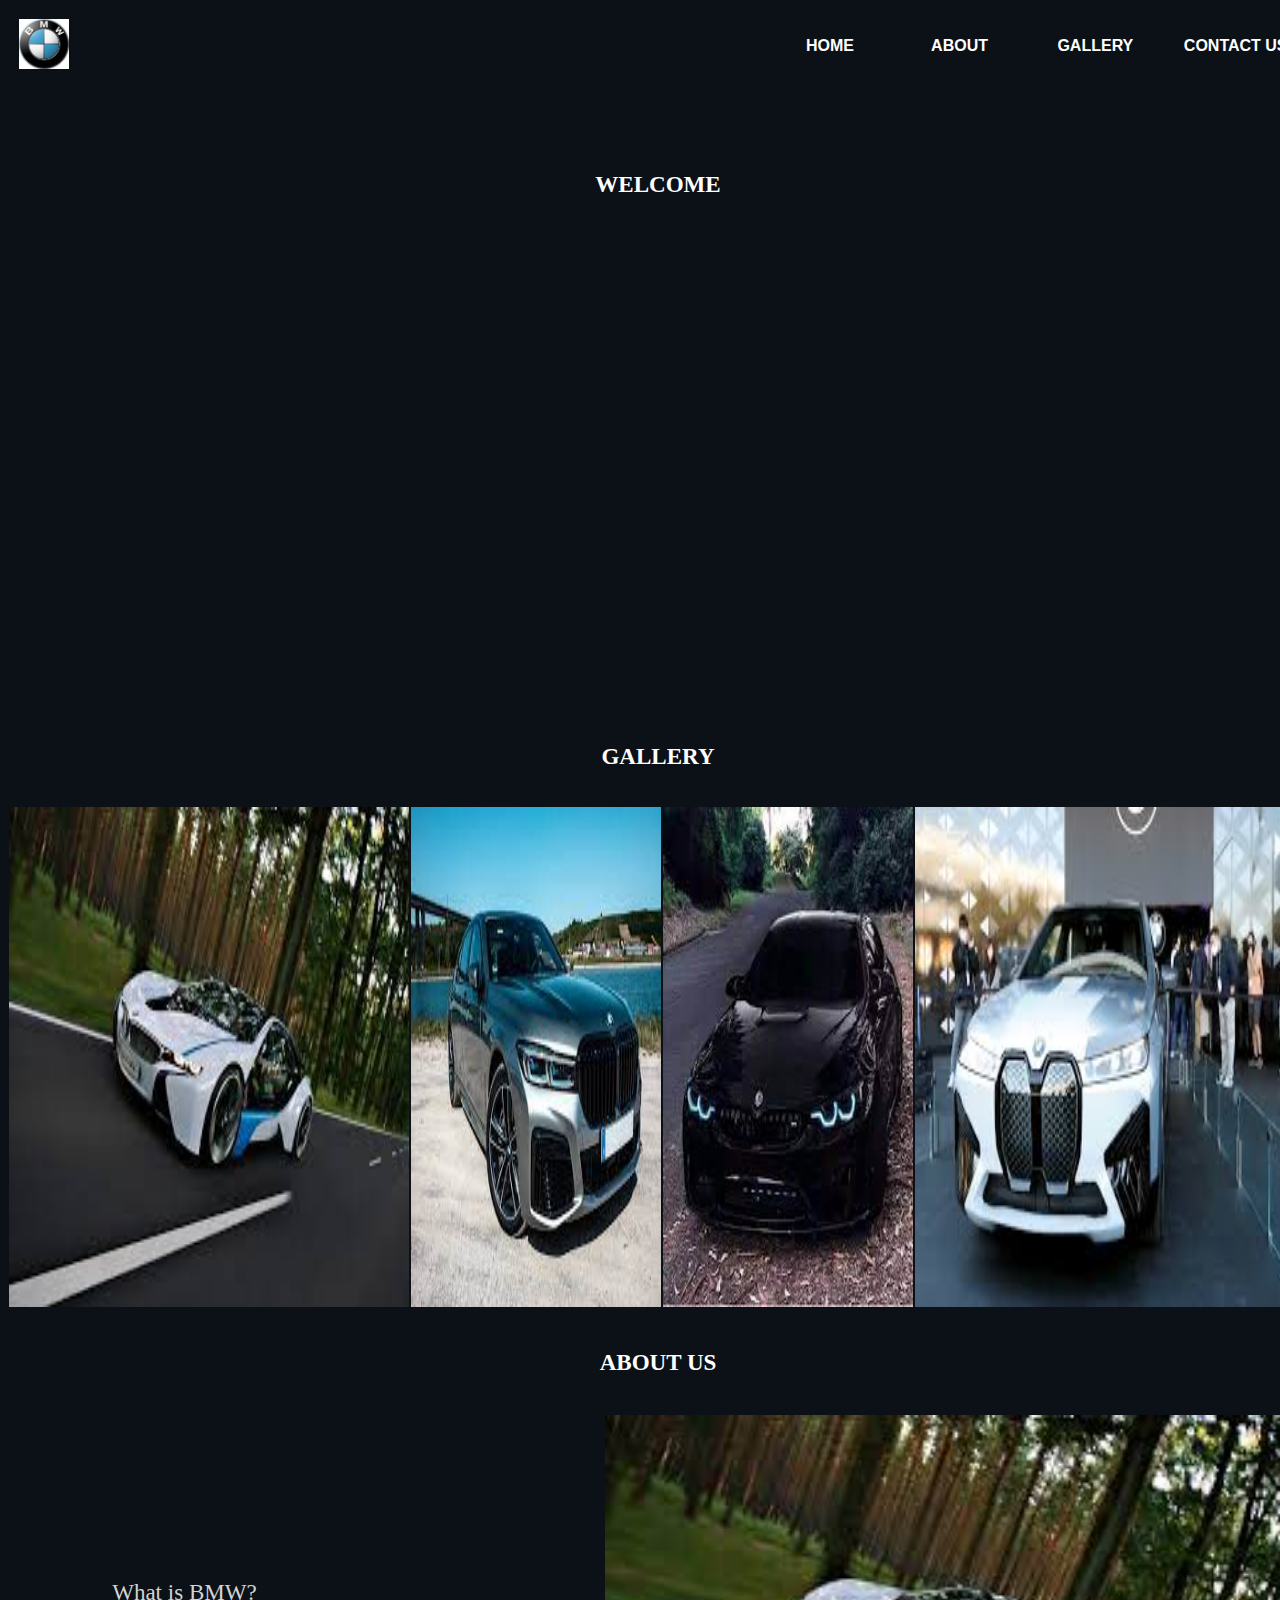
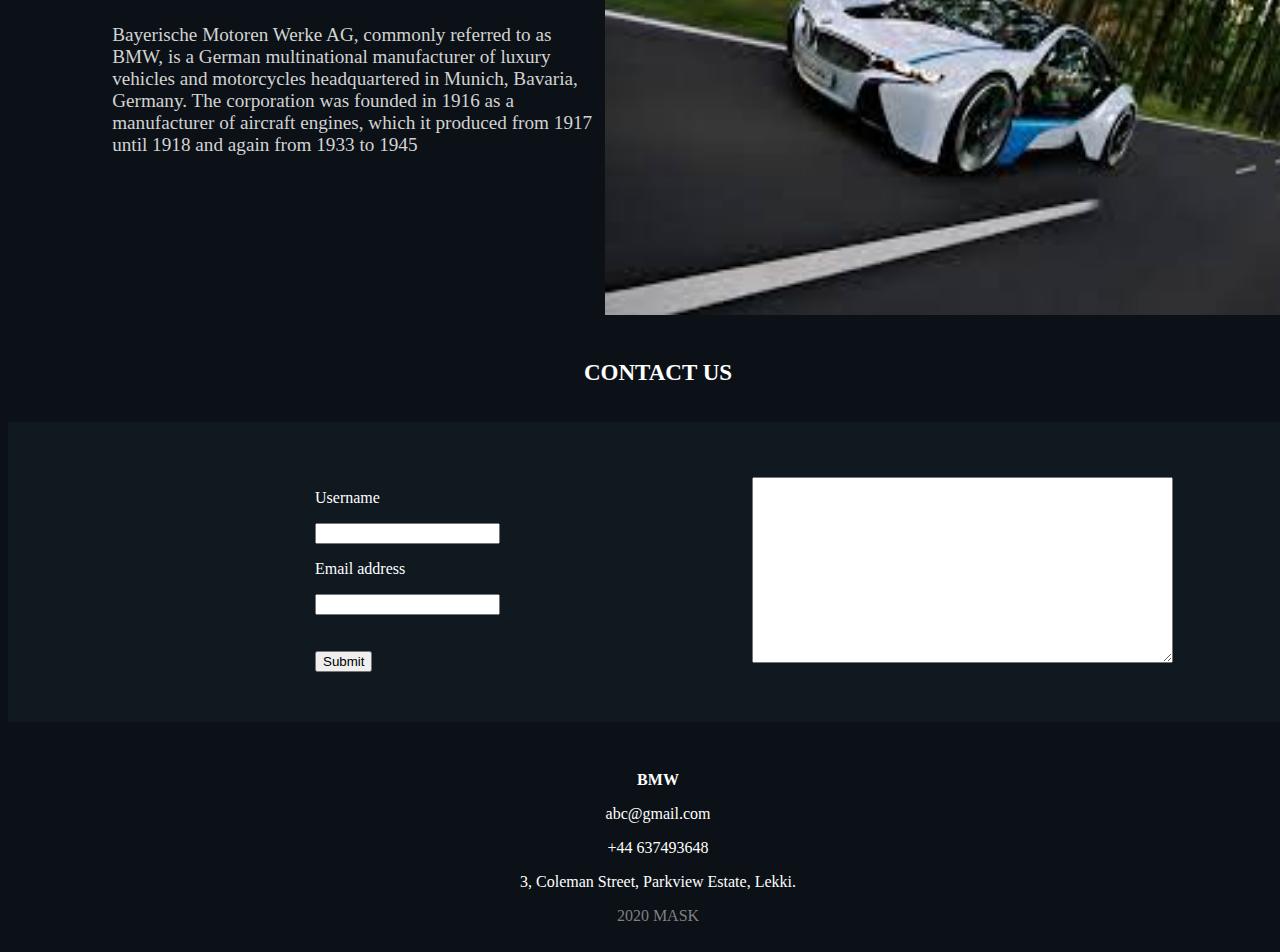
<file: index.html>
<!DOCTYPE html>
<html>
<head>
<title>BMW</title>
<link rel="icon" href="bmw.jpg"/>
</head>
<body bgcolor="#0b1116" style="color:white; font-family: verdana">
<table border="0" width="1300" height="500" align="center" cellspacing="4" 
cellpadding="7"  style="background-repeat: no-repeat; align:center;" >
<tr height="50">
<td width="580"> <img src="bmw.jpg" width="50" alt="logo"> </td>

<td align="center" width="150" height="50"> <a href="index.html" 
title=" Go to Home"><button style="width:100; height=30; background-color:#0b1116; border:0; color: white"><b><big> HOME </big></b></button> </a> </td>

<td align="center" width="150" height="50"> <a href="#about" 
title=" Go to About"><button style="width:100; height=30; background-color:#0b1116; border: 0; color: white"><b><big> ABOUT </big></b></button> </a> </td>

<td align="center" width="150" height="50"> <a href="#gallery" 
title=" Go to Gallery"><button style="width:100; height=30; background-color:#0b1116; border:0; color: white"><b><big> GALLERY </big></b></button> </a> </td>

<td align="center" width="150" height="50"> <a href="#contactus" 
title=" Go to Contact"><button style="width:100; height=30; background-color:#0b1116; border:0; color: white"><b><big> CONTACT US </big></b></button> </a> </td>
</tr>

<tr height="200" width="1300">
<td width="1300" align="center" colspan="9"><big><big><b> WELCOME </b> </big> </big></td>
</tr>
<tr> 
<td width="1300" height="400"> </td>
</tr>
</table>

<!-- GALLERY -->

<div id="gallery"> 
<table border="0" width="1300" height="100" align="center" bgcolor="#0b1116">
<tr>
<td>
<center> 
<p style="width:250; height:30; background-color:#0b1116; border:0; color:white;"><big> <big><b>GALLERY </b> </big</big></p>
</center>
</td>
</tr>
</table>

<table style="border:0; border-collapse:collapse" width:"1300" height:"300" align:"center" bgcolor:"#101820"> 
<tr> 
<td align="center" width="400" height="500"><img src="car4.jpg" width="400" height="500"> </td>
<td align="center" width="250" height="500"><img src="car5.jpg" width="250" height="500"> </td>
<td align="center" width="250" height="500"><img src="car6.jpg" width="250" height="500"> </td>
<td align="center" width="400" height="500"><img src="car7.jpg" width="400" height="500"> </td>
</tr>
</table>
</div>

<!-- About Us -->

<div id="about"> 
<table border="0" width="1300" height="100" align="center" bgcolor="#0b1116">
<tr>
<td>
<center> 
<p style="width:250; height:30; background-color:#0b1116; border:0; color:white;"><big> <big><b>ABOUT US </b> </big</big></p>
</center>
</td>
</tr>
</table>
<table border="0" width="1300" height="500" align="center" bgcolor="#0b1116"> 
<tr>
<td rowspan="2" width="100" height="500"> </td>
<td width="500" height="500"><p style=" color: lightgrey"><big> <big>What is BMW? </big></big>

</br>
</br>
<big>Bayerische Motoren Werke AG, commonly referred to as BMW, is a German multinational manufacturer of luxury vehicles and motorcycles 
headquartered in Munich, Bavaria, Germany. The corporation was founded in 1916 as a manufacturer of aircraft engines, which it produced from 1917 
until 1918 and again from 1933 to 1945 </big>
</p> </td>
<td align="center" width="700" height="500"><img src="car4.jpg" width="700" height="500"> </td>
</tr>
</table>
</div>

<div id="contactus">
<table border="0" width="1300" height="100" align="center" bgcolor="#0b1116">
<tr>
<td>
<center> 
<p style="width:250; height:30; background-color:#0b1116; border:0; color:white;"><big> <big><b>CONTACT US </b> </big</big></p>
</center>
</td>
</tr>
</table>
<table border="0" width="1300" height="300" align="center" bgcolor="#101820"> 
<tr> 
<td width="300"> </td>
<td>
<form>
<p align="left"> Username</p>
<input type="text" > 
</br>
<p align="left"> Email address</p>
<input type="email"> </br> </br> </br>
<input type="submit" value="Submit">
</form>
</td>
<td align="center">
<textarea rows="12" cols="50"> </textarea>
</td>
</tr>
</table>

<!-- LAST PART -->
<table border="0" width="1300" height="30" align="center" bgcolor="#0b1116">
<tr>
<td> </td>
</tr>
</table>

<table border="0" width="1300" height="30" align="center">
<tr>
<td>
<p align="center"> <b> BMW </b> </p>
<p align="center"> abc@gmail.com </p>
<p align="center"> +44 637493648</p>
<p align="center"> 3, Coleman Street, Parkview Estate, Lekki.</p>

<p align="center" style="color: grey" > 2020 MASK</p>
</tr> 
</table>
</div>
</body>
</html>
</file>
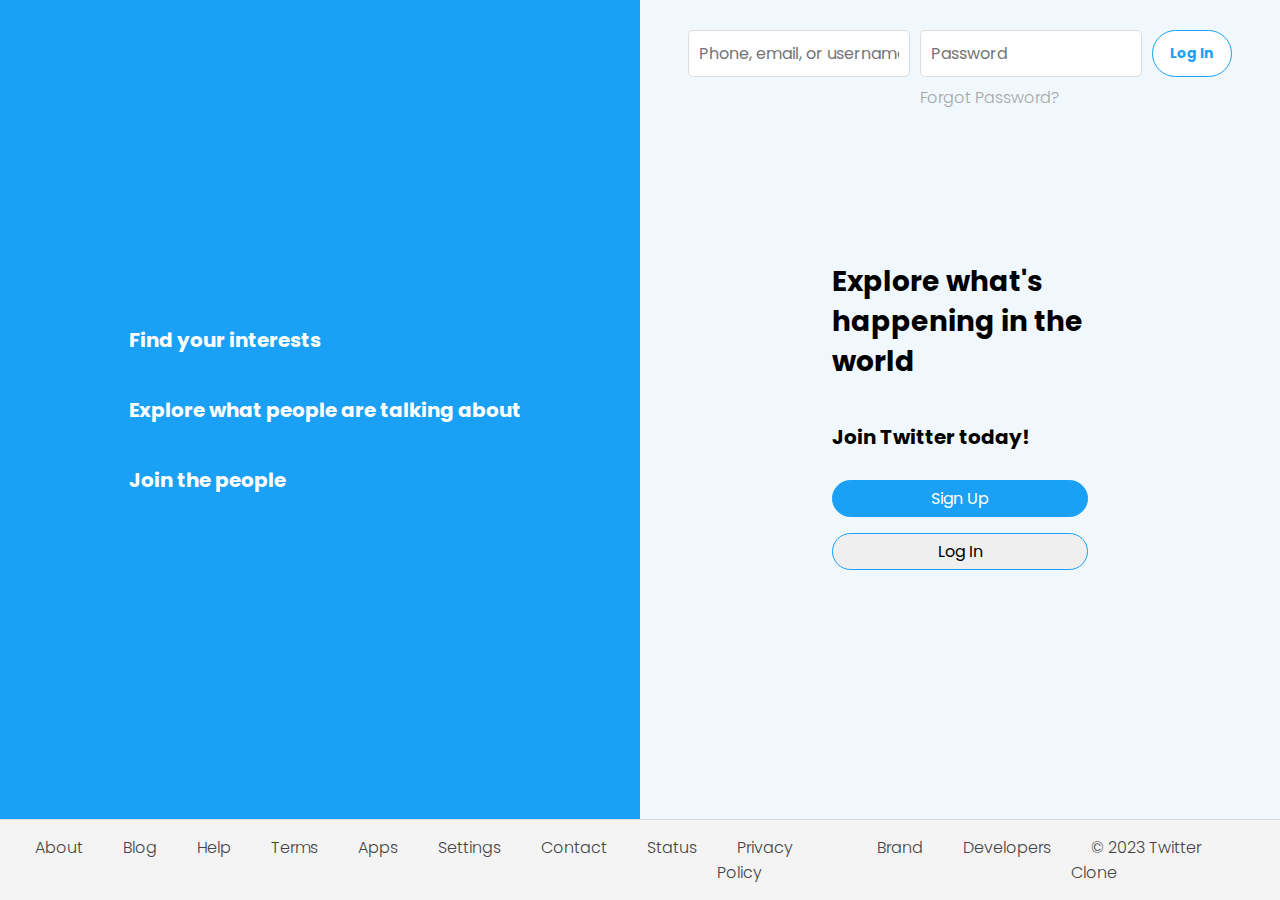
<file: Twitter/index.html>
<!DOCTYPE html>
<html>
<head>
<title>Twitter </title>
<link rel="stylesheet" href="style.css"/>
<link rel="stylesheet" 
href="https://cdnjs.cloudflare.com/ajax/libs/font-awesome/6.3.0/css/all.min.css" 
integrity="sha512-SzlrxWUlpfuzQ+pcUCosxcglQRNAq/DZjVsC0lE40xsADsfeQoEypE+enwcOiGjk/bSuGGKHEyjSoQ1zVisanQ==" 
crossorigin="anonymous" referrerpolicy="no-referrer" />

<link href="https://fonts.googleapis.com/css2?family=Poppins:wght@300;400;600;700&dipslay=swap"
rel="stylesheet"/>
</head>
<body>
<section class="main-page">
<div class="left">
<div class="left-content">
<div>
<i class="fa fa-search"></i>
<h3 class="left-content-heading">Find your interests</h3>
</div>
<div>
<i class="fa fa-user-friends"></i>
<h3 class="left-content-heading">Explore what people are talking about</h3>
</div>
<div>
<i class="fa fa-search"></i>
<h3 class="left-content-heading">Join the people</h3>
</div>
</div>
</div>
<div class="right">
<div class="right-content"> 
<form class="right-content-form">
<input type="text" class="user_info" placeholder="Phone, email, or username"/>
<div>
<input type="password" class="password" placeholder="Password"/>
<label> Forgot Password? </label>
</div>
<button type="submit" class="btn-top">Log In </button>

</form>
<div class="middle-content">
<i class="fa fa-dove"> </i>
<h1> Explore what's happening in the world </h1>
<h4> Join Twitter today!</h4>
<button type="button" class="sign-up main-btn"> Sign Up</button> 
<button type="button" class="log-in main-btn"> Log In</button> 
</div>
</div>
</div>

<footer class="main-page-footer">
<ul>
<li><a href="#">About</a> </li>
<li><a href="#">Blog</a> </li>
<li><a href="#">Help</a> </li>
<li><a href="#">Terms</a> </li>
<li><a href="#">Apps</a> </li>
<li><a href="#">Settings</a> </li>
<li><a href="#">Contact</a> </li>
<li><a href="#">Status</a> </li>
<li><a href="#">Privacy Policy</a> </li>
<li><a href="#">Brand</a> </li>
<li><a href="#">Developers</a> </li>
<li><a href="#">&copy; 2023 Twitter Clone</a> </li>
</ul>
</footer>
</section>
<section class="login-page">
<nav class="login-page-nav">
<ul>
<li class="brand">
<a href="#"><i class="fa fa-dove"></i>Home </a>
</li>

<li>
<a href="#">About</a>
</li>
<li>
<a href="#">Language: English </a>
</li>
</ul>
</nav>
<div class="login">
<div class="login-content">
<h2> Log In To twitter</h2>
<form class="login-form">
<input type="text" placeholder="Phone, Email or Username"/>
<input type="password" placeholder="Password"/>
<div>
<button type="button" class="login-form-btn">Log In </button>
<input type="checkbox" id="check" class="login-form-checkbox"/>
<label for="check">Remember Me</label>
<a href="#">Forgot Password?</a>
</div>
</form>
</div>
<footer class="login-footer">
<p> New to Twitter?<a href="#">Sign Up Now</a></p>
<p>
Already using Twitter via text message> <a href="#">Activate your account</a>
</p>
</footer>
</div>
</section>
<section class="feeds-page">
<nav class="feeds-nav">
<div class="icons">
<a href="#" class="active"><i class="fa fa-home"> </i></a>
<a href="#"><i class="fas fa-hashtag"> </i></a>
<a href="#"><i class="fas fa-bell"> </i></a>
<a href="#"><i class="fas fa-envelope"> </i></a>
</div>
<div class="search-bar">
<i class="fas fa-search"></i>
<input type="text" placeholder="Search Twitter" class="search-bar-input"/>
</div>

<div class="user">
<div class="user-img-wrapper">
<img src="images/user1.jpg" width="40"/>
</div>
<a href="#" class="user-link">John Doe</a>
<i class="fas fa-chevron-down"></i>
</div>
</nav>
<div class="feeds-content">
<div class="feeds-header">
<div class="header-top">
<h4>Home </h4>
<i class="fas fa-star"></i>
</div>

<div class="header-post">
<div class="header-img-wrapper">
<img src="images/user1.jpg"/>
</div>
<input type="text" placeholder="What's happening?"/>
<i class="fas fa-image"> </i>
<i class="fas fa-camera"> </i>
<i class="fas fa-chart-bar"> </i>
</div>
</div>

<div class="posts">
<div class="post">
<div class="user-avatar">
<img src="images/user2.jpg"/>
</div>
<div class="post-content">
<div class="post-user-info">
<h4>Selena Gomez</h4>
<i class="fas fa-check-circle"></i>
<span>@selenagomez</span>
</div>
<p class="post-text">
In publishing and graphic design, Lorem ipsum is a placeholder text commonly used to demonstrate the visual form of a document or a typeface without relying on meaningful content. Lorem ipsum may be used as a placeholder before final copy is available.
</p>
<div class="post-img">
<img src="images/post-img-1.jpg"/>
</div>
<div class="post-icons">
<i class="far fa-comment"></i>
<i class="fas fa-retweet"></i>
<i class="far fa-heart"></i>
<i class="fas fa-share-alt"></i>
</div>
</div>
</div>

<div class="post">
<div class="user-avatar">
<img src="images/user2.jpg"/>
</div>
<div class="post-content">
<div class="post-user-info">
<h4>Selena Gomez</h4>
<i class="fas fa-check-circle"></i>
<span>@selenagomez</span>
</div>
<p class="post-text">
In publishing and graphic design, Lorem ipsum is a placeholder text commonly used to demonstrate the visual form of a document or a typeface without relying on meaningful content. Lorem ipsum may be used as a placeholder before final copy is available.
</p>
<div class="post-img">
<img src="images/post-img-1.jpg"/>
</div>
<div class="post-icons">
<i class="far fa-comment"></i>
<i class="fas fa-retweet"></i>
<i class="far fa-heart"></i>
<i class="fas fa-share-alt"></i>
</div>
</div>
</div>

<div class="post">
<div class="user-avatar">
<img src="images/user3.jpg"/>
</div>
<div class="post-content">
<div class="post-user-info">
<h4>John Brian</h4>
<i class="fas fa-check-circle"></i>
<span>@johnbrian</span>
</div>
<p class="post-text">
In publishing and graphic design, Lorem ipsum is a placeholder text commonly used to demonstrate the visual form of a document or a typeface without relying on meaningful content. Lorem ipsum may be used as a placeholder before final copy is available.
</p>
<div class="post-img">
<img src="images/post-img-2.jpg"/>
</div>
<div class="post-icons">
<i class="far fa-comment"></i>
<i class="fas fa-retweet"></i>
<i class="far fa-heart"></i>
<i class="fas fa-share-alt"></i>
</div>
</div>
</div>

<div class="post">
<div class="user-avatar">
<img src="images/user4.jpg"/>
</div>
<div class="post-content">
<div class="post-user-info">
<h4>Sherlock Gandalf</h4>
<i class="fas fa-check-circle"></i>
<span>@sherlockgandalf</span>
</div>
<p class="post-text">
In publishing and graphic design, Lorem ipsum is a placeholder text commonly used to demonstrate the visual form of a document or a typeface without relying on meaningful content. Lorem ipsum may be used as a placeholder before final copy is available.
</p>
<div class="post-img">
<img src="images/post-img-3.jpg"/>
</div>
<div class="post-icons">
<i class="far fa-comment"></i>
<i class="fas fa-retweet"></i>
<i class="far fa-heart"></i>
<i class="fas fa-share-alt"></i>
</div>
</div>
</div>
</div>
<div class="follow">
<h3 class="follow-heading">Who to follow</h3>
<div class="follow-user">
<div class="follow-user-img">
<img src="images/user5.jpg"/>
</div>
<div class="follow-user-info">
<h4>Anna Smith</h4> 
<p>@annasmith</p>
</div>
<button type="button" class="follow-btn">Follow</button>
</div>

<div class="follow-user">
<div class="follow-user-img">
<img src="images/user6.jpg"/>
</div>
<div class="follow-user-info">
<h4>Daisy Jill</h4> 
<p>@daisyjill</p>
</div>
<button type="button" class="follow-btn">Follow</button>
</div>

<div class="follow-user">
<div class="follow-user-img">
<img src="images/user3.jpg"/>
</div>
<div class="follow-user-info">
<h4>Anon Shakespeare</h4> 
<p>@anon</p>
</div>
<button type="button" class="follow-btn">Follow</button>
</div>

<div class="follow-user">
<div class="follow-user-img">
<img src="images/user5.jpg"/>
</div>
<div class="follow-user-info">
<h4>Anna Smith</h4> 
<p>@annasmith</p>
</div>
<button type="button" class="follow-btn">Follow</button>
</div>

<div class="follow-user">
<div class="follow-user-img">
<img src="images/user2.jpg"/>
</div>
<div class="follow-user-info">
<h4>Silvie Finch</h4> 
<p>@silviefinch564</p>
</div>
<button type="button" class="follow-btn">Follow</button>
</div>
<div class="follow-link">
<a href="#">Show more</a>
</div>
<footer class="follow-footer">
<ul>
<li><a href="#">Terms</a></li>
<li><a href="#">Privacy Policy</a></li>
<li><a href="#">Cookies</a></li>
<li><a href="#">About</a></li>
<li><a href="#">More</a></li>
</ul>
</footer>
</div>
</div>
<button type="button" class="post-btn">
+<i class="fas fa-feather-alt"></>Post
</button>
</section>
<script src="script.js"> </script>
</body>
</html>
</file>
<file: Twitter/style.css>
*{
margin: 0;
padding: 0;
font-family: "Poppins", sans-serif;
}

html{
font-size: 62.5%;
}
body{
background-color: #f0f8fd;
}

.main-page{
width: 100%;
height: 100vh;
display: none;
grid-template-columns: repeat(2, 1fr);
grid-template-rows: 1fr min-content;
display: grid;
}

.left{
grid-column: 1/2;
grid-row: 1/2;
background-color: #1aa1f5;
display: flex;
justify-content: center;
align-items: center;
}
.left-content div{
display: flex;
align-items: center;
margin: 4rem;
color: #fff;
}
.left-content i{
font-size: 3rem;
margin-right: 1rem;
}
.left-content-heading{
font-size: 2rem;
}

.right{
grid-column: 2/-1;
grid-row: 1/2;
position: relative;
}

.right-content-form{
display: flex;
justify-content: center;
margin-top: 3rem;
}
.right-content-form div{
position: relative;
}
.right-content-form input{
width: 20rem;
height: 4.5rem;
margin-right: 1rem;
font-size: 1.6rem;
padding: 0 1rem;
border: 0.1rem solid #ddd;
border-radius: 0.5rem;
background-color: #fff;
}
.right-content-form input:focus{
background-color: #d9ebf7;
outline: none;
}

.right-content-form label{
position: absolute;
top: 5.5rem;
left:0;
font-size: 1.6rem;
font-weight: 300;
color: #a7a6a6;
}
.btn-top{
width: 8rem;
background-color: #fff;
color: #1aa1f5;
border: 0.1rem solid #1aa1f5;
border-radius: 3rem;
font-size: 1.4rem;
font-weight: bold;
cursor: pointer;
}
.btn-top:hover{
background-color: #d9ebf7;
}
.middle-content{
position: absolute;
top: 50%;
left: 50%;
transform: translate(-50%, -50%);
display: flex;
flex-direction: column;
width: 40%;
}

.middle-content i{
font-size: 4rem;
color: #1aa1f5;
margin-bottom: 2rem;
}

.middle-content h1{
font-size: 2.8rem;
margin-bottom: 4rem;
line-height: 4rem;
}

.middle-content h4{
font-size: 2rem;
margin-bottom: 2rem;
}

.middle-content button{
margin: 0.8rem 0;
padding: 0.5rem;
border: 0.1rem solid #1aa1f5;
border-radius: 4rem;
font-size: 1.6rem;
cursor: pointer;
transition: background-color 0.3s;
}

.sign-up{
background-color: #1aa1f5;
color: #fff;
}
.sign-up:hover{
background-color: #0f5d8d;
}
.login{
background-color: #fff;
}
.login: hover{
background-color: #d9ebf7;
}

.main-page-footer{
grid-column: 1/-1;
grid-row: 2/-1;
background-color: #f5f4f4;
padding: 1.5rem;
border-top: 0.1rem solid #ddd;
}
.main-page-footer ul{
display: flex;
justify-content: center;
list-style: none;
}
.main-page-footer a{
font-size: 1.6rem;
margin: 0 2rem;
text-decoration: none;
color: #444;
font-weight: 300;
}

.login-page{
width: 100%;
height: 100vh;
display: none;
grid-template-columns: minmax(5rem, 1fr) 2fr minmax(5rem, 1fr);
grid-template-rows: repeat(2, min-content) 1fr;
grid-row-gap: 1.5rem;
}
.login-page-nav{
grid-column: 1/-1;
grid-row: 1/2;
background-color: #fff;
padding: 2.5rem 0;
box-shadow: 0 0 0.7rem rgba(0, 0, 0, 0.3);
}
.login-page-nav ul{
width: 100rem;
margin: auto;
display: flex;
list-style:none;
align-items: flex-end;
}
.login-page-nav li{
margin: 0 1rem;
position: relative;
}
.login-page-nav li:last-child{
margin-left:auto;
}
.login-page-nav li:after{
content: "";
width:100%;
height:0.4rem;
background-color: #1aa1f5;
position: absolute;
bottom:-2.5rem;
left:0;
opacity:0;
transition: opacity 0.3s
}
.login-page-nav li:hover:after{
opacity: 1;
}
.login-page-nav a{
font-size: 1.6rem;
text-decoration: none;
color: #555;
transition: color 0.3s;
}
.login-page-nav li:hover a{
color: #1aa1f5;
}
.login-page-nav i{
color: #1aa1f5;
font-size: 2rem;
}
.login{
grid-column:2/3;
grid-row:2/3;
background-color: #fff;
width: 100rem;
display: grid;
grid-template-columns: 10rem 8fr;
grid-template-rows: 2fr 1fr;
box-shadow:0 0 0 rgba(0, 0,0, 0.3);
}

.login-content{
grid-column: 2/-1;
grid-row: 1/2;
pdding: 5rem 0 1rem 0;
}
.login-content h2{
font-size: 2.4rem;
margin-bottom: 3rem;
}
.login-form{
display: flex;
flex-direction: column;
}
.login-form input:not(.login-form-checkbox){
width: 30rem;
height: 3.5rem;
margin-bottom: 1rem;
border:0.1rem solid #ddd;
border-radius: 0.5rem;
padding-left: 1rem;
font-size: 1.5rem;
transition: background-color 0.3s;
} 
.login-form input:focus{
background-color: #d9ebf7;
}
.login-form div{
mrgin-top: 2rem;
}
.login-form button{
padding: 1rem 1.5rem;
background-color: #1aa1f5;
color: #fff;
border-radius: 4rem;
border: 0.1rem solid #1aa1f5;
font-size: 1.5rem;
font-weight: bold;
margin-right: 1rem;
cursor: pointer;
}
.login-form label{
font-size: 1.6rem;
font-weight:300;
margin-right: 1rem;
}
.login-form a{
text-decoration: none;
font-size: 1.6rem;
color: #1aa1f5;
}
.login .login-footer{
grid-column: 1/-1;
grid-row: 2/-1;
background-color: #edf3f7;
padding-left: 10rem;
display: flex;
flex-direction: none;
justify-content: center;
margin-top:2rem;
}
.login-footer p{
font-size: 1.6rem;
font-weight:300;
margin: 0.5rem 0;
}

.login-footer a{
text-decoration:none;
color:#1aa1f5;
 }

.feeds-page{
width:100%;
height:100vh;
display:none;
}
.feeds-nav{
position: fixed;
width: 100%;
height: 6.5rem;
background-color: #fff;
display: flex;
justify-content: center;
box-shadow: 0 0 0.7rem rgba(0, 0 0, 0.3);
}
.icons{
display: flex;
align-items: center;
}
.icons a{
text-decoration: none;
margin-right: 7rem;
font-size: 2.5rem;
color: #9e9a9a;
}
.icons .active{
color: #1aa1f5;
}
.search-bar{
display: flex;
align-items: center;
}
.search-bar-input{
width: 35rem;
height: 3rem;
border: 0.1rem solid #d6e1e9;
padding-left: 5rem;
transition: all 0.3s;
}

.search-bar-input:focus{
background-color: #fff;
border-color: #1aa1f5;
}
.search-bar i{
position: absolute;
font-size: 1.6rem;
left: 1.5rem;
color: #9e9a9a;
}
.user{
margin-left: 3rem;
display: flex;
align-items: center;
cursor:pointer;
}
.user-img-wrapper{
width: 4rem;
height: 4rem;
}
.user-img-wrapper img{
width: 100%;
height: 100%;
object-fit: cover;
border-radius: 50%;
}
.user-link{
text-decoration: none;
margin: 0 1rem;
font-size: 1.8rem;
color: #444;
}
.user i{
color: #444;
font-size: 1.6rem;
}

.feeds-content{
display:grid;
grid-template-columns: minmax(5rem, 1fr) 60rem 40rem minmax(5rem, 1fr);
grid-template-rows: repeat(2, min-content);
padding-top: 6.5rem;
}

.feeds-header{
grid-column: 2/3;
grid-row: 1/2;
background-color: #fff;
margin-top: 1.5rem;

}
.header-top{
display: flex;
align-items: center;
justify-content: space-between;
border-bottom: 0.1rem solid #eee;
padding: 1.5rem;
}
.header-top h4{
font-size: 4rem;
color: #1aa1f5;
}
.header-post{
display: flex;
align-items:center;
padding:1rem;
border-bottom: 0.1rem solid #eee;
}
.header-img-wrapper{
width: 4rem;
height:4rem;
margin-right:1.5rem;
}
.header-img-wrapper img{
width: 100%;
height: 100%;
object-fit: cover;
border-radius: 50%;
}
.header-post input{
width: 35rem;
height: 3rem;
border: 0.1rem solid #d6e1e9;
border-radius: 3rem;
background-color: #d6e1e9;
padding: 0.4rem 1.5rem;
}
.header-post i{
font-size: 2.5rem;
color: #1aa1f5;
margin: 1rem;
}

.posts{
grid-column: 2/3;
grid-row: 2/-1;
background-color: #fff;
}
.post{
display: flex;
padding: 1.5rem;
border-bottom: 0.1rem solid #eee;
}
.user-avatar{
width: 6rem;
height: 6rem;
flex-shrink: 0;
margin-right: 1.5rem;
}
.user-avatar img{
width: 100%;
height: 100%;
object-fit: cover;
border-radius: 50%;
}
.post-user-info{
display: flex;
align-items:center;
margin: 1rem 0;
}

.post-user-info h4{
font-size: 1.6rem;
margin-right: 0.5rem;
}

.post-user-info i{
font-size: 1.6rem;
color: #1aa1f5;
margin-right: 0.5rem;
}
.post-user-info span{
font-size: 1.6rem;
}
.post-text{
font-size: 1.6rem;
margin-bottom:1rem;
}
.post-img{
width: 48rem;
height: 30rem;
}

.post-img img{
width: 100%;
height:100%;
object-fit: cover;
border-radius: 1rem;
}

.post-icons{
margin-top: 1rem;
}
.post-icons i{
font-size: 1.8rem;
color: #868383;
margin-right: 6rem;
}

.follow{
position:fixed;
top:8rem;
left: 57%;
background-color: #fff;
width: 35rem;
}
.follow-heading{
padding: 1rem;
font-size: 1.8rem;
border-bottom: 0.1rem solid #eee;
}
.follow-user{
display:flex;
align-items:center;
padding: 1.5rem;
border-bottom: 0.1rem solid #eee;
}
.follow-user-img{
width: 6rem;
height: 6rem;
margin-right:2rem;
}

.follow-user-img img{
width: 100%;
height: 100%;
object-fit: cover;
border-radius: 50%;
}
.follow-user-info h4, .follow-user-info p{
font-size: 1.6rem;
margin-bottom: 0.5rem;
}

.follow-btn{
margin-left:auto;
width:9rem;
background-color: #fff;
color:#1aa1f5;
padding: 0.7rem 0.5rem;
border: 0.1rem solid #1aa1f5;
border-radius: 2rem;
font-size: 1.6rem;
cursor:pointer;
}
.follow-link{
margin:2rem 1rem;
 }
.follow-link a{
text-decoration: none;
color: #1aa1f5;
font-size: 1.5rem;
}

.follow-footer{
background-color: #f0f8fd;
}
.follow-footer ul{
list-style-type:none;
display: flex;
padding: 2rem 0;
}
.follow-footer a{
text-decoration: none;
font-size: 1.5rem;
color: #868383;
margin: 0 0.7rem;
}

.post-btn{
position: fixed;
bottom: 2rem;
left:68%;
width:12rem;
padding: 1.5rem 1rem;
background-color: #1aa1f5;
color: #fff;
font-size: 2rem;
border: 0.1rem solid #1aa1f5;
border-radius: 3rem;
cursor:pointer;
box-shadow: 0 0.3rem 1rem rgba(0, 0, 0, 0.3);
transition: background-color .3s;
}

.post-btn:hover{
background-color: #117abb;
}
</file>
